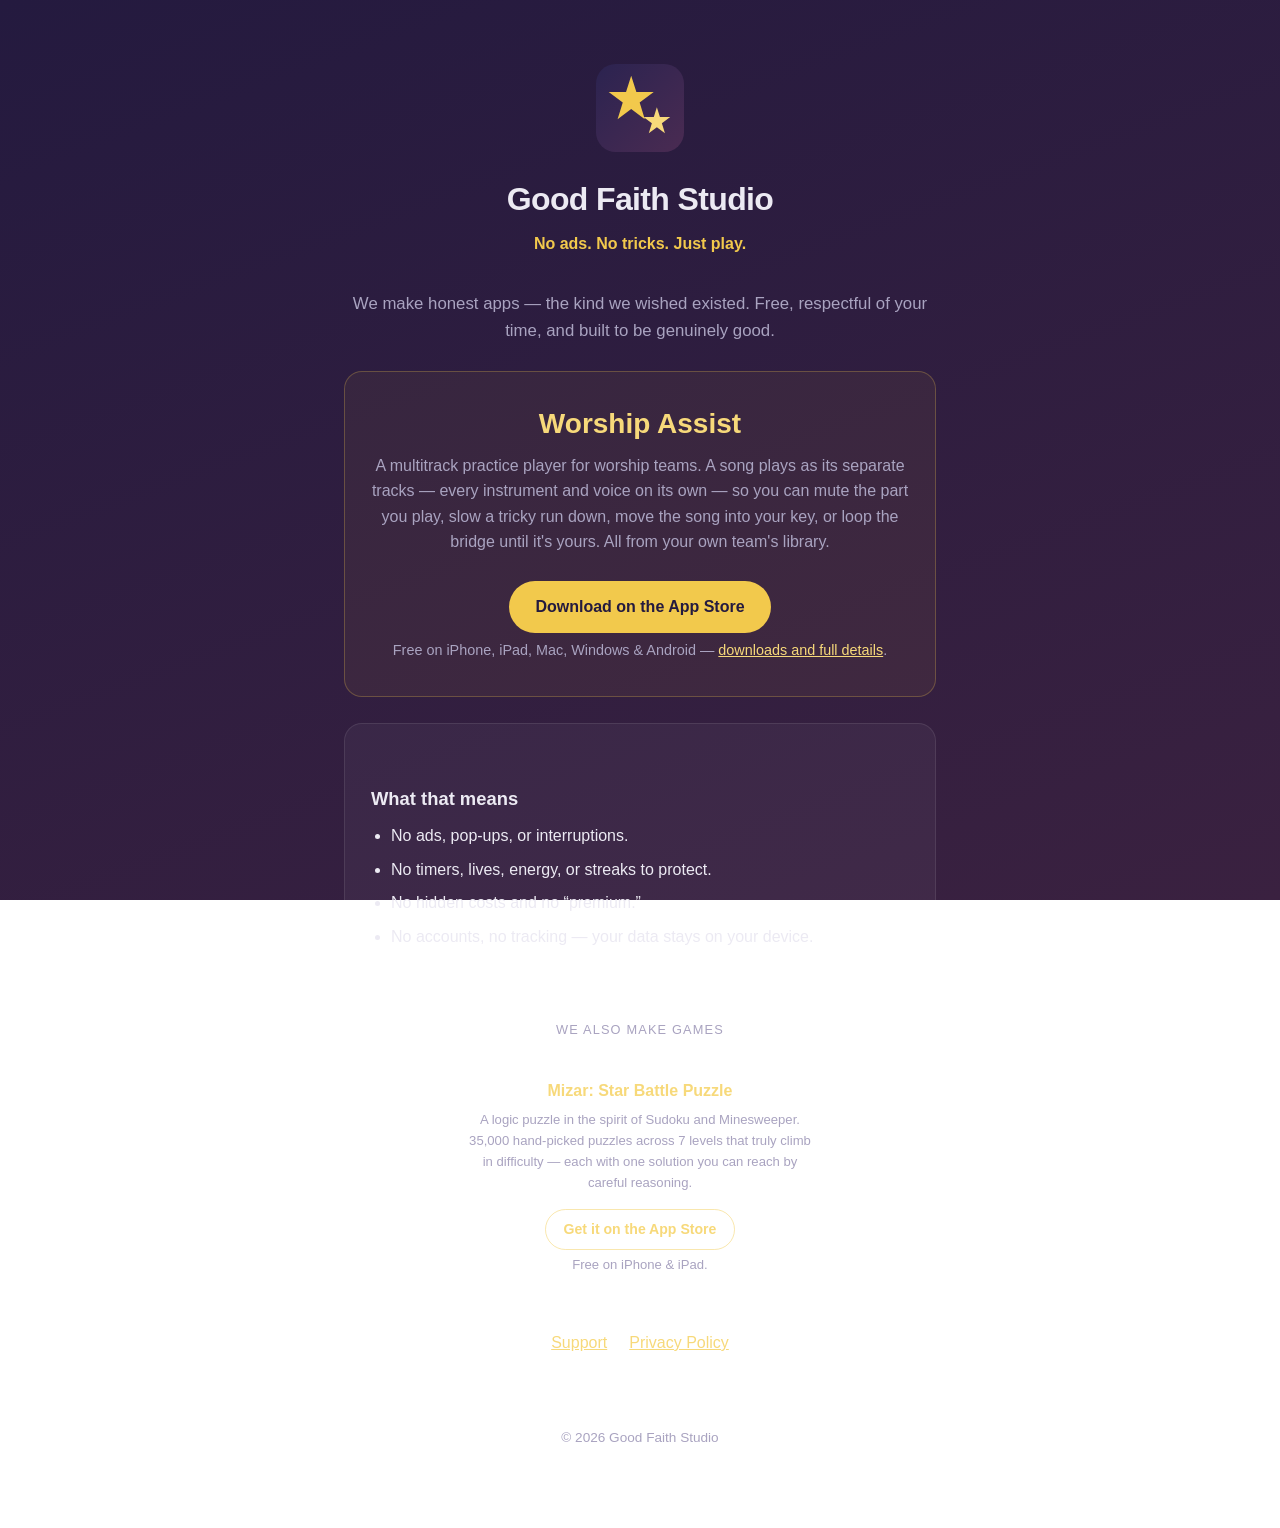
<file: index.html>
<!DOCTYPE html>
<html lang="en">
<head>
<meta charset="utf-8">
<meta name="viewport" content="width=device-width, initial-scale=1">
<title>Good Faith Studio</title>
<meta name="description" content="Good Faith Studio makes honest apps. No ads. No tricks. Just play.">
<link rel="stylesheet" href="style.css">
</head>
<body>
<main class="wrap">
  <svg class="mark" viewBox="0 0 120 120" role="img" aria-label="Good Faith Studio">
    <defs>
      <linearGradient id="g" x1="0" y1="0" x2="1" y2="1">
        <stop offset="0" stop-color="#2b2350"/>
        <stop offset="1" stop-color="#4a2b52"/>
      </linearGradient>
    </defs>
    <rect width="120" height="120" rx="27" fill="url(#g)"/>
    <path transform="translate(16,14) scale(0.64)" fill="#f2c94c"
          d="M50 3 L61 38 L98 38 L68 60 L79 96 L50 74 L21 96 L32 60 L2 38 L39 38 Z"/>
    <path transform="translate(64,58) scale(0.38)" fill="#f7d97a"
          d="M50 3 L61 38 L98 38 L68 60 L79 96 L50 74 L21 96 L32 60 L2 38 L39 38 Z"/>
  </svg>

  <h1>Good Faith Studio</h1>
  <p class="tagline">No ads. No tricks. Just play.</p>

  <p class="lead">We make honest apps &mdash; the kind we wished existed.
  Free, respectful of your time, and built to be genuinely good.</p>

  <div class="card featured center">
    <p class="app-name big">Worship Assist</p>
    <p class="muted">A multitrack practice player for worship teams. A song plays as its
    separate tracks &mdash; every instrument and voice on its own &mdash; so you can mute
    the part you play, slow a tricky run down, move the song into your key, or loop the
    bridge until it's yours. All from your own team's library.</p>
    <p style="margin: 26px 0 6px;">
      <a class="btn" href="https://apps.apple.com/us/app/worship-assist/id6801865819">Download on the App Store</a>
    </p>
    <p class="muted small">Free on iPhone, iPad, Mac, Windows &amp; Android &mdash;
    <a href="worship-assist/">downloads and full details</a>.</p>
  </div>

  <div class="card">
    <h2>What that means</h2>
    <ul>
      <li>No ads, pop-ups, or interruptions.</li>
      <li>No timers, lives, energy, or streaks to protect.</li>
      <li>No hidden costs and no &ldquo;premium.&rdquo;</li>
      <li>No accounts, no tracking &mdash; your data stays on your device.</li>
    </ul>
  </div>

  <p class="eyebrow">We also make games</p>

  <div class="card secondary center">
    <p class="app-name">Mizar: Star Battle Puzzle</p>
    <p class="muted small">A logic puzzle in the spirit of Sudoku and Minesweeper. 35,000
    hand-picked puzzles across 7 levels that truly climb in difficulty &mdash; each with
    one solution you can reach by careful reasoning.</p>
    <p style="margin: 14px 0 4px;">
      <a class="btn quiet" href="https://apps.apple.com/us/app/mizar-star-battle-puzzle/id6790427104">Get it on the App Store</a>
    </p>
    <p class="muted small">Free on iPhone &amp; iPad.</p>
  </div>

  <nav class="links">
    <a href="support/">Support</a>
    <a href="privacy/">Privacy Policy</a>
  </nav>

  <footer>&copy; 2026 Good Faith Studio</footer>
</main>
</body>
</html>
</file>
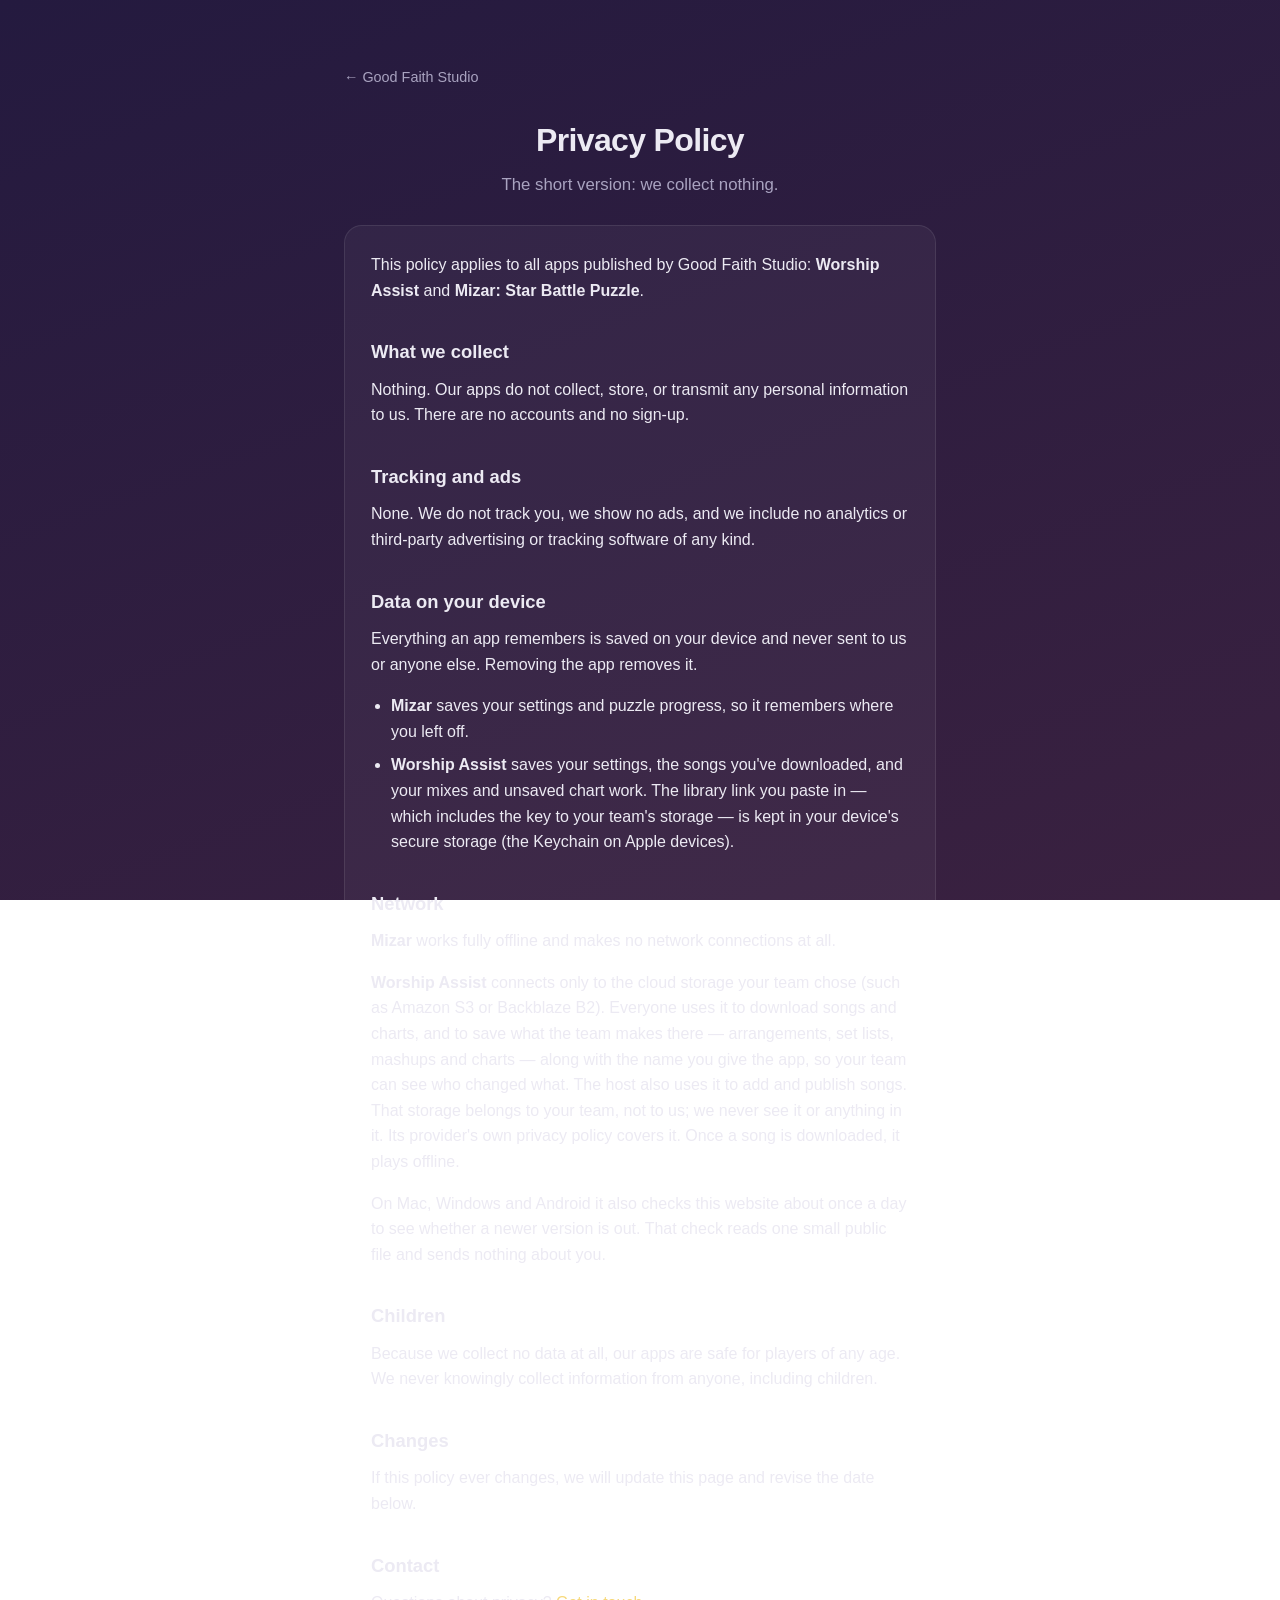
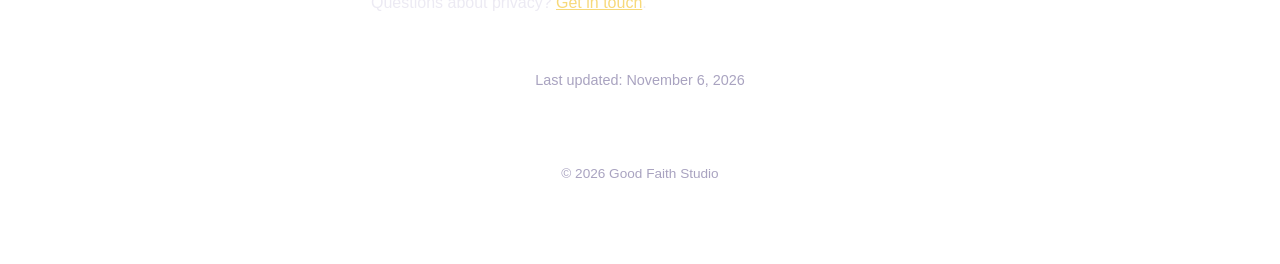
<file: privacy/index.html>
<!DOCTYPE html>
<html lang="en">
<head>
<meta charset="utf-8">
<meta name="viewport" content="width=device-width, initial-scale=1">
<title>Privacy Policy &middot; Good Faith Studio</title>
<meta name="description" content="Good Faith Studio apps collect no data. Here's our privacy policy.">
<link rel="stylesheet" href="../style.css">
</head>
<body>
<main class="wrap">
  <a class="back" href="../">&larr; Good Faith Studio</a>

  <h1>Privacy Policy</h1>
  <p class="lead">The short version: we collect nothing.</p>

  <div class="card">
    <p>This policy applies to all apps published by Good Faith Studio:
    <strong>Worship Assist</strong> and <strong>Mizar: Star Battle Puzzle</strong>.</p>

    <h2>What we collect</h2>
    <p>Nothing. Our apps do not collect, store, or transmit any personal
    information to us. There are no accounts and no sign-up.</p>

    <h2>Tracking and ads</h2>
    <p>None. We do not track you, we show no ads, and we include no analytics or
    third-party advertising or tracking software of any kind.</p>

    <h2>Data on your device</h2>
    <p>Everything an app remembers is saved on your device and never sent to us or
    anyone else. Removing the app removes it.</p>
    <ul>
      <li><strong>Mizar</strong> saves your settings and puzzle progress, so it remembers
      where you left off.</li>
      <li><strong>Worship Assist</strong> saves your settings, the songs you've downloaded,
      and your mixes and unsaved chart work. The library link you paste in &mdash; which
      includes the key to your team's storage &mdash; is kept in your device's secure
      storage (the Keychain on Apple devices).</li>
    </ul>

    <h2>Network</h2>
    <p><strong>Mizar</strong> works fully offline and makes no network connections at
    all.</p>
    <p><strong>Worship Assist</strong> connects only to the cloud storage your team
    chose (such as Amazon S3 or Backblaze B2). Everyone uses it to download songs and
    charts, and to save what the team makes there &mdash; arrangements, set lists, mashups
    and charts &mdash; along with the name you give the app, so your team can see who
    changed what. The host also uses it to add and publish songs. That storage belongs
    to your team, not to us; we
    never see it or anything in it. Its provider's own privacy policy covers it. Once a
    song is downloaded, it plays offline.</p>
    <p>On Mac, Windows and Android it also checks this website about once a day to
    see whether a newer version is out. That check reads one small public file and
    sends nothing about you.</p>

    <h2>Children</h2>
    <p>Because we collect no data at all, our apps are safe for players of any
    age. We never knowingly collect information from anyone, including children.</p>

    <h2>Changes</h2>
    <p>If this policy ever changes, we will update this page and revise the date
    below.</p>

    <h2>Contact</h2>
    <p>Questions about privacy? <a href="../support/">Get in touch</a>.</p>
  </div>

  <p class="muted small center">Last updated: November 6, 2026</p>

  <footer>&copy; 2026 Good Faith Studio</footer>
</main>
</body>
</html>
</file>
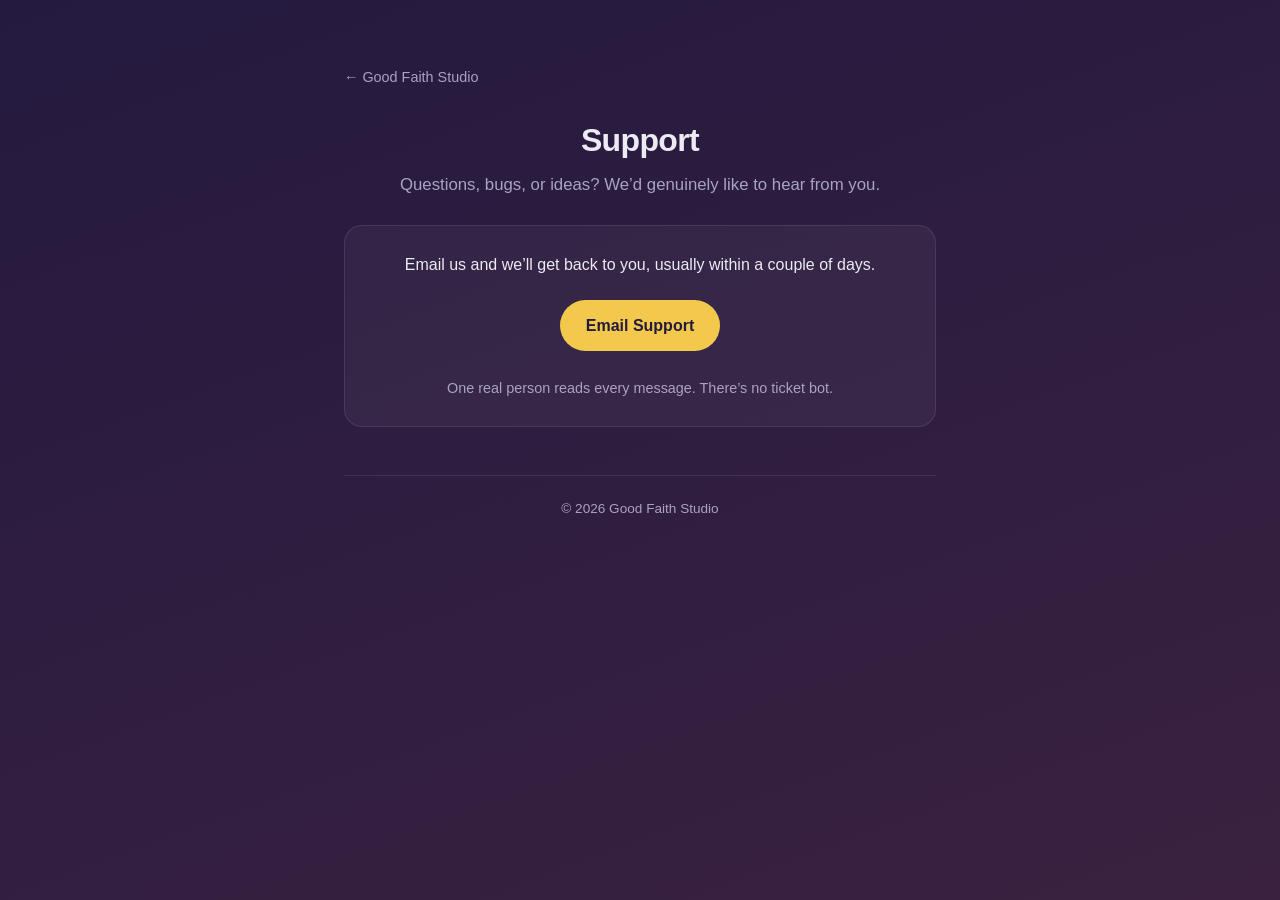
<file: support/index.html>
<!DOCTYPE html>
<html lang="en">
<head>
<meta charset="utf-8">
<meta name="viewport" content="width=device-width, initial-scale=1">
<title>Support &middot; Good Faith Studio</title>
<meta name="description" content="Get help with Good Faith Studio apps.">
<link rel="stylesheet" href="../style.css">
</head>
<body>
<main class="wrap">
  <a class="back" href="../">&larr; Good Faith Studio</a>

  <h1>Support</h1>
  <p class="lead">Questions, bugs, or ideas? We&rsquo;d genuinely like to hear from you.</p>

  <div class="card center">
    <p>Email us and we&rsquo;ll get back to you, usually within a couple of days.</p>
    <p style="margin: 22px 0 26px;">
      <a id="email-btn" class="btn" href="#">Email Support</a>
    </p>
    <p class="muted small">One real person reads every message. There&rsquo;s no ticket bot.</p>
    <noscript>
      <p class="muted small">Email us at <strong>goodfaithstudio777</strong> at <strong>gmail</strong> dot <strong>com</strong>.</p>
    </noscript>
  </div>

  <footer>&copy; 2026 Good Faith Studio</footer>
</main>

<script>
  // Assemble the address at runtime so it never appears as plain text in the
  // page source (light spam-scraper obfuscation).
  (function () {
    var user = "goodfaithstudio777";
    var domain = "gmail.com";
    var el = document.getElementById("email-btn");
    if (el) {
      el.href = "mailto:" + user + "@" + domain +
                "?subject=" + encodeURIComponent("Good Faith Studio support");
    }
  })();
</script>
</body>
</html>
</file>
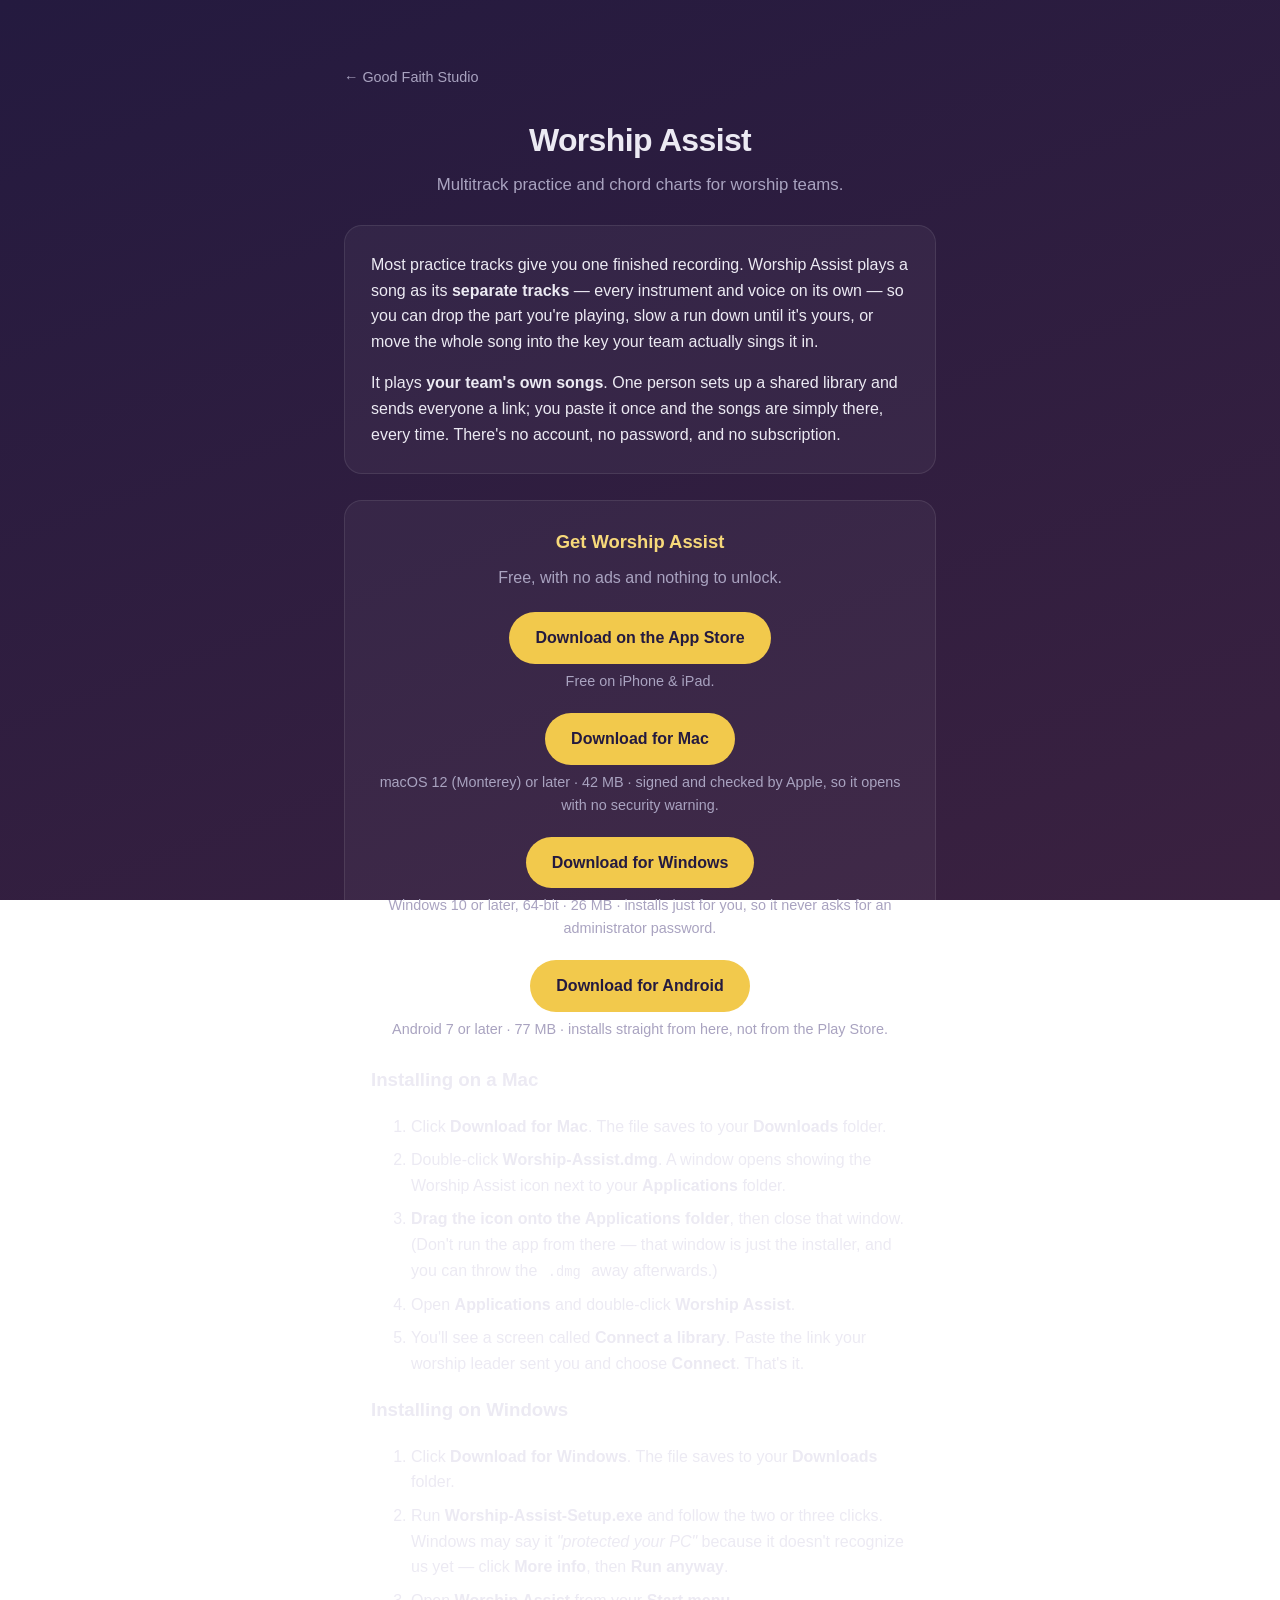
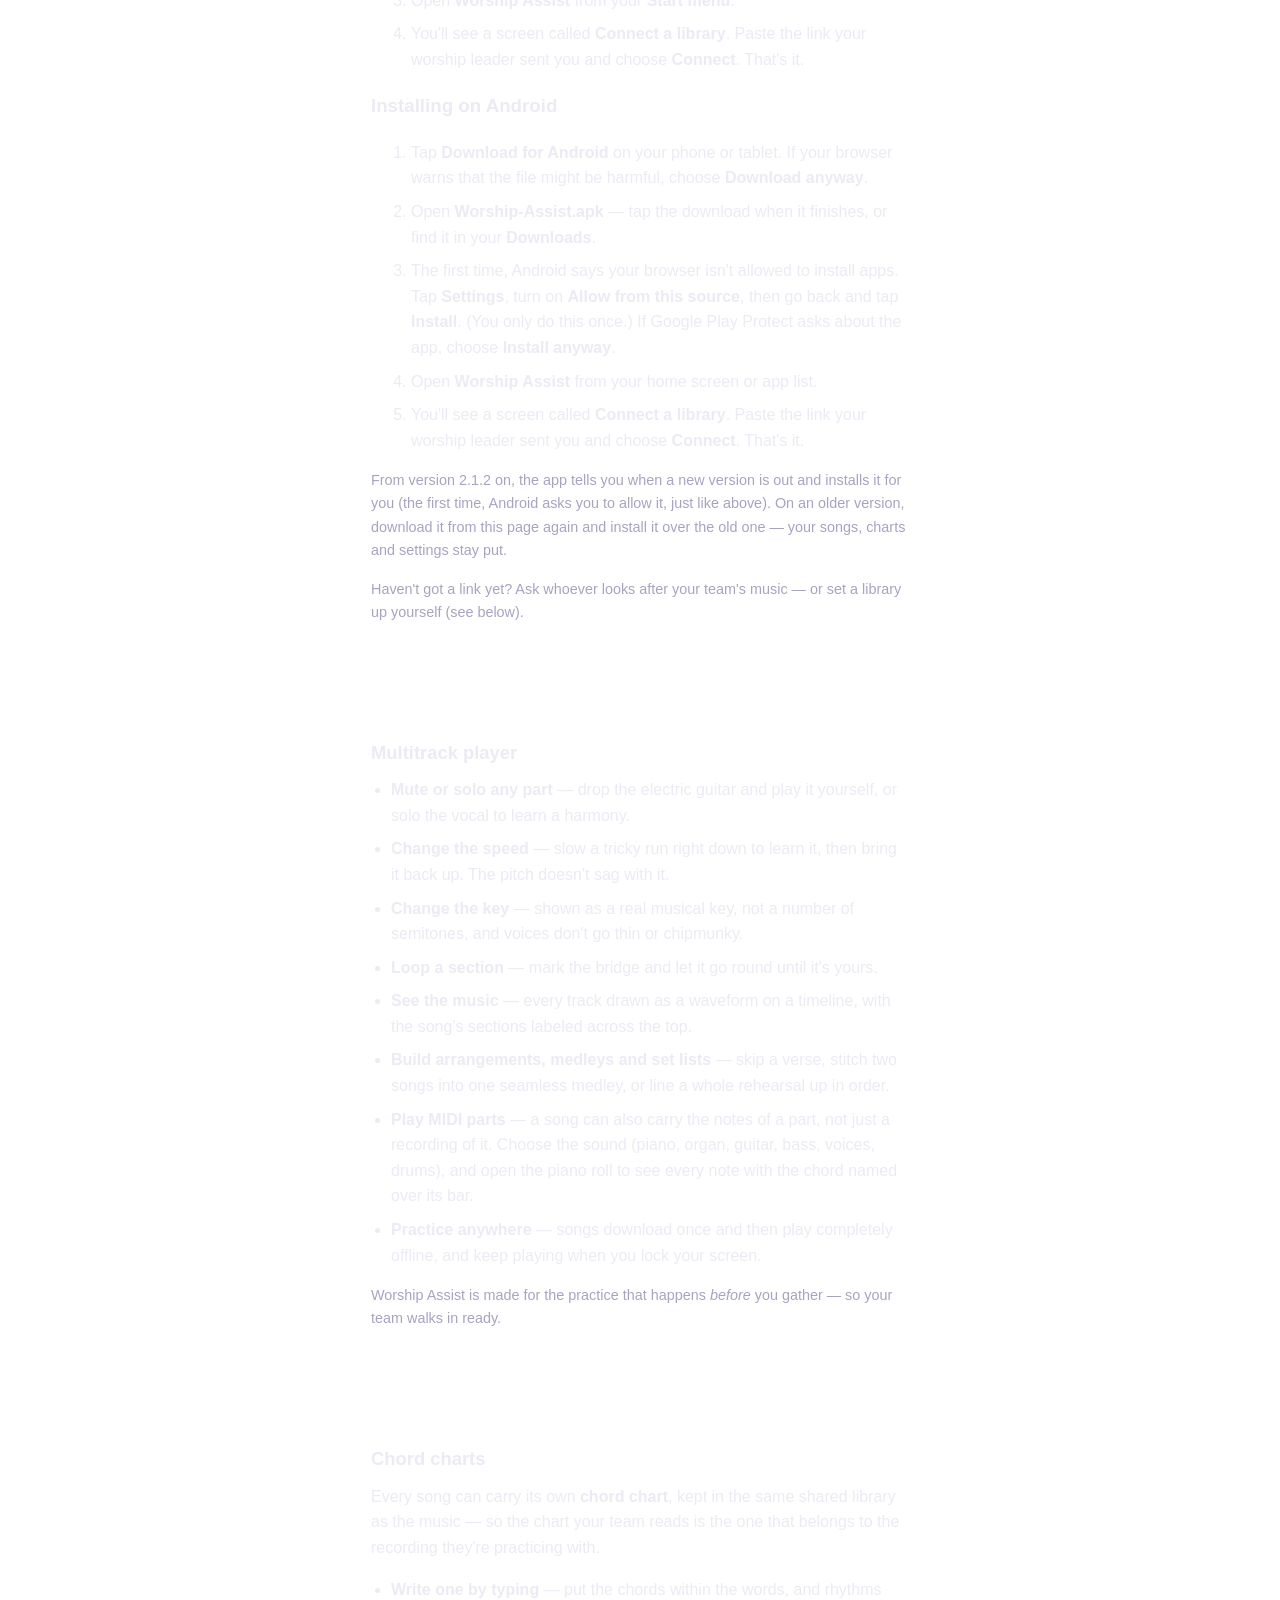
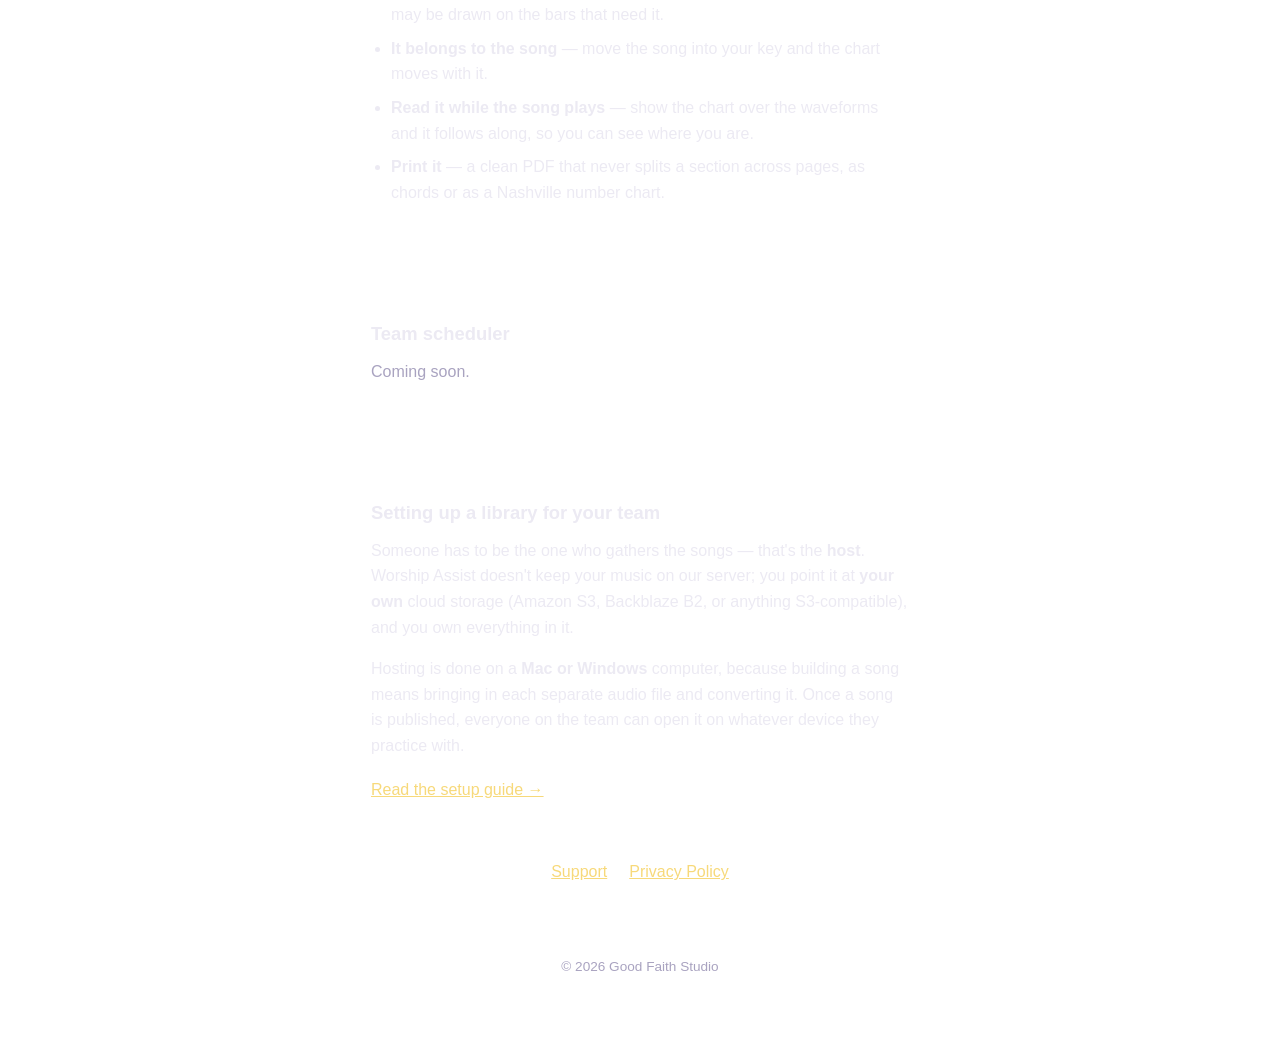
<file: worship-assist/index.html>
<!DOCTYPE html>
<html lang="en">
<head>
<meta charset="utf-8">
<meta name="viewport" content="width=device-width, initial-scale=1">
<title>Worship Assist &middot; Good Faith Studio</title>
<meta name="description" content="Multitrack practice and chord charts for worship teams. Mute any part, change the key or tempo, loop a tricky section, and read the chart as the song plays — on iPhone, iPad, Mac, Windows and Android.">
<link rel="stylesheet" href="../style.css">
</head>
<body>
<main class="wrap">
  <a class="back" href="../">&larr; Good Faith Studio</a>

  <h1>Worship Assist</h1>
  <p class="lead">Multitrack practice and chord charts for worship teams.</p>

  <div class="card">
    <p>Most practice tracks give you one finished recording. Worship Assist plays a song as
    its <strong>separate tracks</strong> &mdash; every instrument and voice on its own
    &mdash; so you can drop the part you're playing, slow a run down until it's yours, or
    move the whole song into the key your team actually sings it in.</p>

    <p>It plays <strong>your team's own songs</strong>. One person sets up a shared library
    and sends everyone a link; you paste it once and the songs are simply there, every
    time. There's no account, no password, and no subscription.</p>
  </div>

  <div class="card center">
    <p class="app-name">Get Worship Assist</p>
    <p class="muted">Free, with no ads and nothing to unlock.</p>
    <p style="margin: 22px 0 6px;">
      <a class="btn" href="https://apps.apple.com/us/app/worship-assist/id6801865819">Download on the App Store</a>
    </p>
    <p class="muted small">Free on iPhone &amp; iPad.</p>
    <p style="margin: 20px 0 6px;">
      <a class="btn" href="https://f005.backblazeb2.com/file/WorshipAssistDownload/Worship-Assist.dmg">Download for Mac</a>
    </p>
    <p class="muted small">macOS 12 (Monterey) or later &middot; 42&nbsp;MB &middot; signed and
    checked by Apple, so it opens with no security warning.</p>
    <p style="margin: 20px 0 6px;">
      <a class="btn" href="https://f005.backblazeb2.com/file/WorshipAssistDownload/Worship-Assist-Setup.exe">Download for Windows</a>
    </p>
    <p class="muted small">Windows 10 or later, 64-bit &middot; 26&nbsp;MB &middot; installs
    just for you, so it never asks for an administrator password.</p>
    <p style="margin: 20px 0 6px;">
      <a class="btn" href="https://f005.backblazeb2.com/file/WorshipAssistDownload/Worship-Assist.apk">Download for Android</a>
    </p>
    <p class="muted small">Android 7 or later &middot; 77&nbsp;MB &middot; installs straight
    from here, not from the Play Store.</p>

    <div style="text-align: left; margin-top: 24px;">
      <h3>Installing on a Mac</h3>
      <ol>
        <li>Click <strong>Download for Mac</strong>. The file saves to your
        <strong>Downloads</strong> folder.</li>
        <li>Double-click <strong>Worship-Assist.dmg</strong>. A window opens showing the
        Worship Assist icon next to your <strong>Applications</strong> folder.</li>
        <li><strong>Drag the icon onto the Applications folder</strong>, then close that
        window. (Don't run the app from there &mdash; that window is just the installer,
        and you can throw the <code>.dmg</code> away afterwards.)</li>
        <li>Open <strong>Applications</strong> and double-click <strong>Worship
        Assist</strong>.</li>
        <li>You'll see a screen called <strong>Connect a library</strong>. Paste the link
        your worship leader sent you and choose <strong>Connect</strong>. That's it.</li>
      </ol>
      <h3>Installing on Windows</h3>
      <ol>
        <li>Click <strong>Download for Windows</strong>. The file saves to your
        <strong>Downloads</strong> folder.</li>
        <li>Run <strong>Worship-Assist-Setup.exe</strong> and follow the two or three
        clicks. Windows may say it <em>"protected your PC"</em> because it doesn't
        recognize us yet &mdash; click <strong>More info</strong>, then
        <strong>Run anyway</strong>.</li>
        <li>Open <strong>Worship Assist</strong> from your <strong>Start menu</strong>.</li>
        <li>You'll see a screen called <strong>Connect a library</strong>. Paste the link
        your worship leader sent you and choose <strong>Connect</strong>. That's it.</li>
      </ol>

      <h3>Installing on Android</h3>
      <ol>
        <li>Tap <strong>Download for Android</strong> on your phone or tablet. If your
        browser warns that the file might be harmful, choose
        <strong>Download anyway</strong>.</li>
        <li>Open <strong>Worship-Assist.apk</strong> &mdash; tap the download when it
        finishes, or find it in your <strong>Downloads</strong>.</li>
        <li>The first time, Android says your browser isn't allowed to install apps. Tap
        <strong>Settings</strong>, turn on <strong>Allow from this source</strong>, then
        go back and tap <strong>Install</strong>. (You only do this once.) If Google Play
        Protect asks about the app, choose <strong>Install anyway</strong>.</li>
        <li>Open <strong>Worship Assist</strong> from your home screen or app list.</li>
        <li>You'll see a screen called <strong>Connect a library</strong>. Paste the link
        your worship leader sent you and choose <strong>Connect</strong>. That's it.</li>
      </ol>
      <p class="small muted">From version 2.1.2 on, the app tells you when a new version is
      out and installs it for you (the first time, Android asks you to allow it, just like
      above). On an older version, download it from this page again and install it over the
      old one &mdash; your songs, charts and settings stay put.</p>

      <p class="small muted">Haven't got a link yet? Ask whoever looks after your team's
      music &mdash; or set a library up yourself (see below).</p>
    </div>
  </div>

  <div class="card">
    <h2>Multitrack player</h2>
    <ul>
      <li><strong>Mute or solo any part</strong> &mdash; drop the electric guitar and play
      it yourself, or solo the vocal to learn a harmony.</li>
      <li><strong>Change the speed</strong> &mdash; slow a tricky run right down to learn
      it, then bring it back up. The pitch doesn't sag with it.</li>
      <li><strong>Change the key</strong> &mdash; shown as a real musical key, not a number
      of semitones, and voices don't go thin or chipmunky.</li>
      <li><strong>Loop a section</strong> &mdash; mark the bridge and let it go round until
      it's yours.</li>
      <li><strong>See the music</strong> &mdash; every track drawn as a waveform on a
      timeline, with the song's sections labeled across the top.</li>
      <li><strong>Build arrangements, medleys and set lists</strong> &mdash; skip a verse,
      stitch two songs into one seamless medley, or line a whole rehearsal up in order.</li>
      <li><strong>Play MIDI parts</strong> &mdash; a song can also carry the notes of a part,
      not just a recording of it. Choose the sound (piano, organ, guitar, bass, voices, drums),
      and open the piano roll to see every note with the chord named over its bar.</li>
      <li><strong>Practice anywhere</strong> &mdash; songs download once and then play
      completely offline, and keep playing when you lock your screen.</li>
    </ul>
    <p class="small muted">Worship Assist is made for the practice that happens
    <em>before</em> you gather &mdash; so your team walks in ready.</p>
  </div>

  <div class="card">
    <h2>Chord charts</h2>
    <p>Every song can carry its own <strong>chord chart</strong>, kept in the same shared
    library as the music &mdash; so the chart your team reads is the one that belongs to the
    recording they're practicing with.</p>
    <ul>
      <li><strong>Write one by typing</strong> &mdash; put the chords within the words, and
      rhythms may be drawn on the bars that need it.</li>
      <li><strong>It belongs to the song</strong> &mdash; move the song into your key and the
      chart moves with it.</li>
      <li><strong>Read it while the song plays</strong> &mdash; show the chart over the
      waveforms and it follows along, so you can see where you are.</li>
      <li><strong>Print it</strong> &mdash; a clean PDF that never splits a section across pages, as chords or as a Nashville
      number chart.</li>
    </ul>
  </div>

  <div class="card">
    <h2>Team scheduler</h2>
    <p class="muted">Coming soon.</p>
  </div>

  <div class="card">
    <h2>Setting up a library for your team</h2>
    <p>Someone has to be the one who gathers the songs &mdash; that's the
    <strong>host</strong>. Worship Assist doesn't keep your music on our server; you point
    it at <strong>your own</strong> cloud storage (Amazon S3, Backblaze B2, or anything
    S3-compatible), and you own everything in it.</p>
    <p>Hosting is done on a <strong>Mac or Windows</strong> computer, because building a song means bringing in
    each separate audio file and converting it. Once a song is published, everyone on the
    team can open it on whatever device they practice with.</p>
    <p style="margin-top: 18px;"><a href="host/">Read the setup guide &rarr;</a></p>
  </div>

  <nav class="links">
    <a href="../support/">Support</a>
    <a href="../privacy/">Privacy Policy</a>
  </nav>

  <footer>&copy; 2026 Good Faith Studio</footer>
</main>
</body>
</html>
</file>
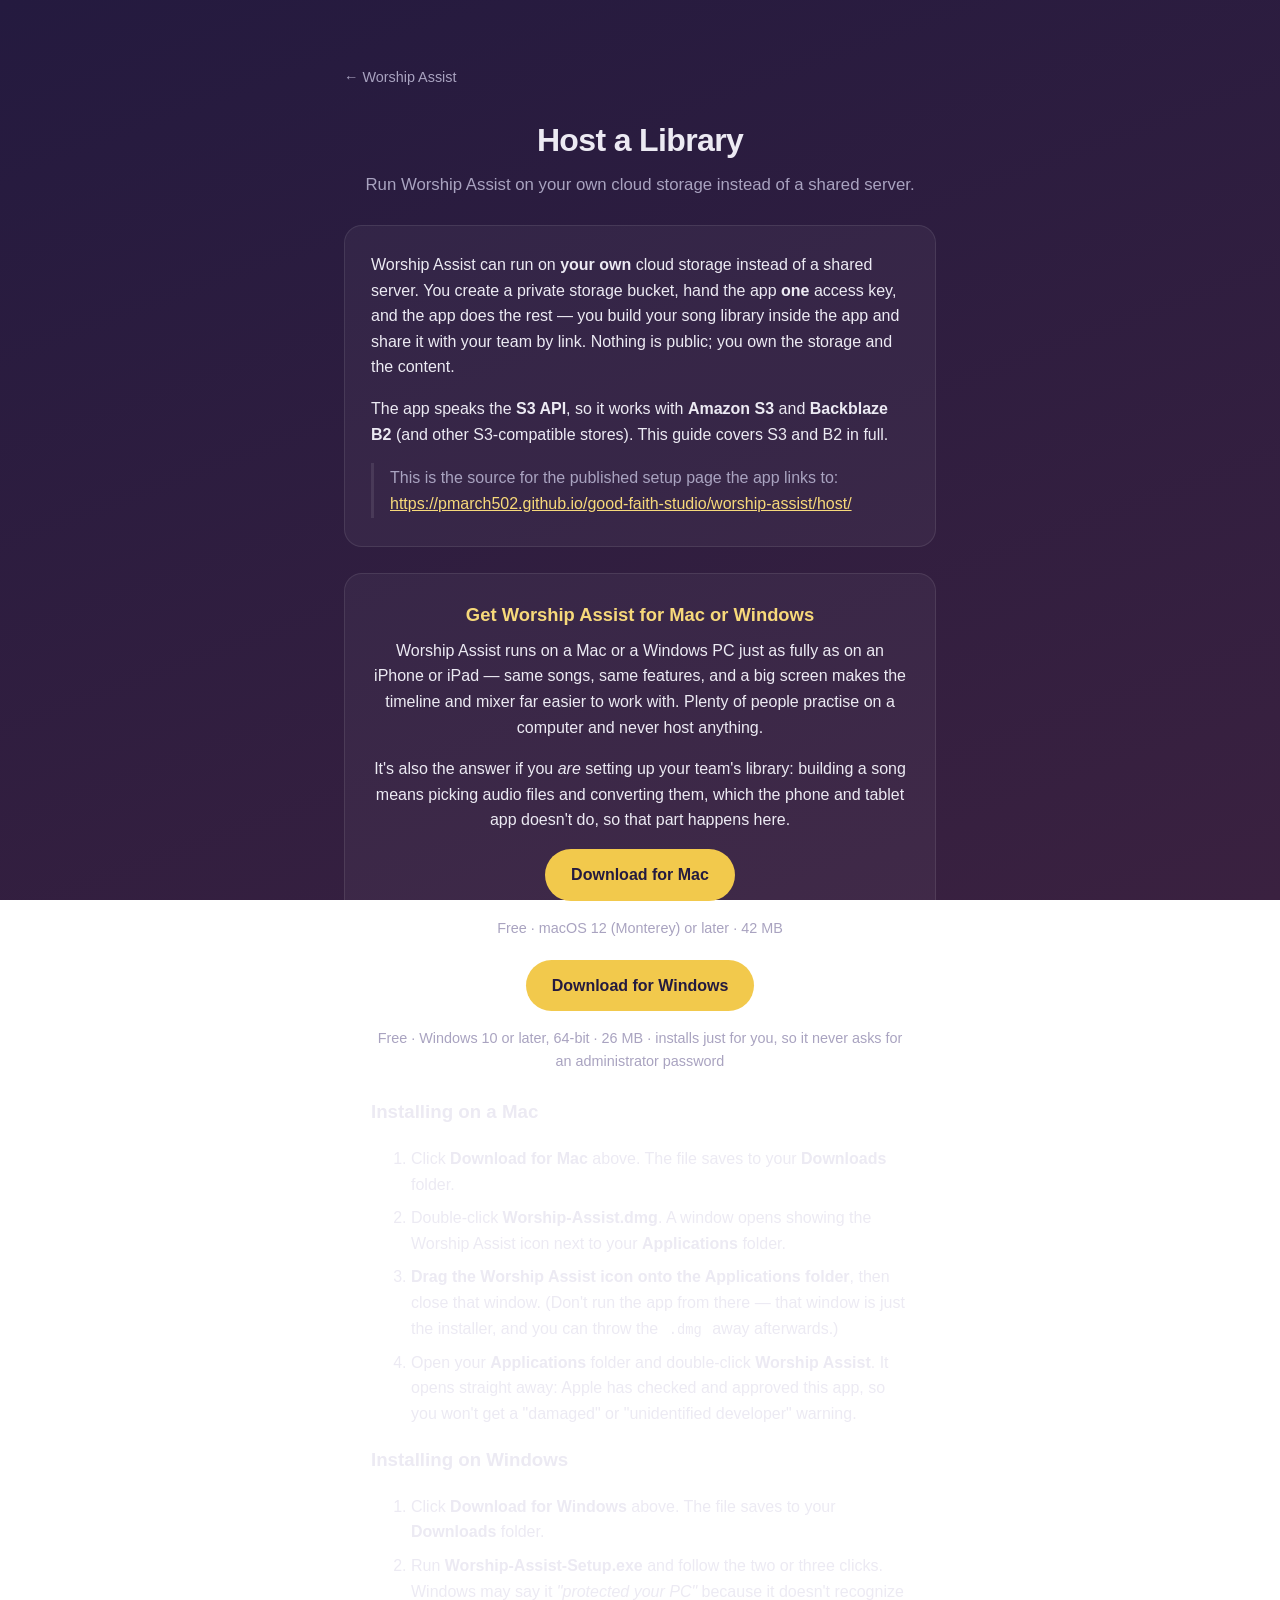
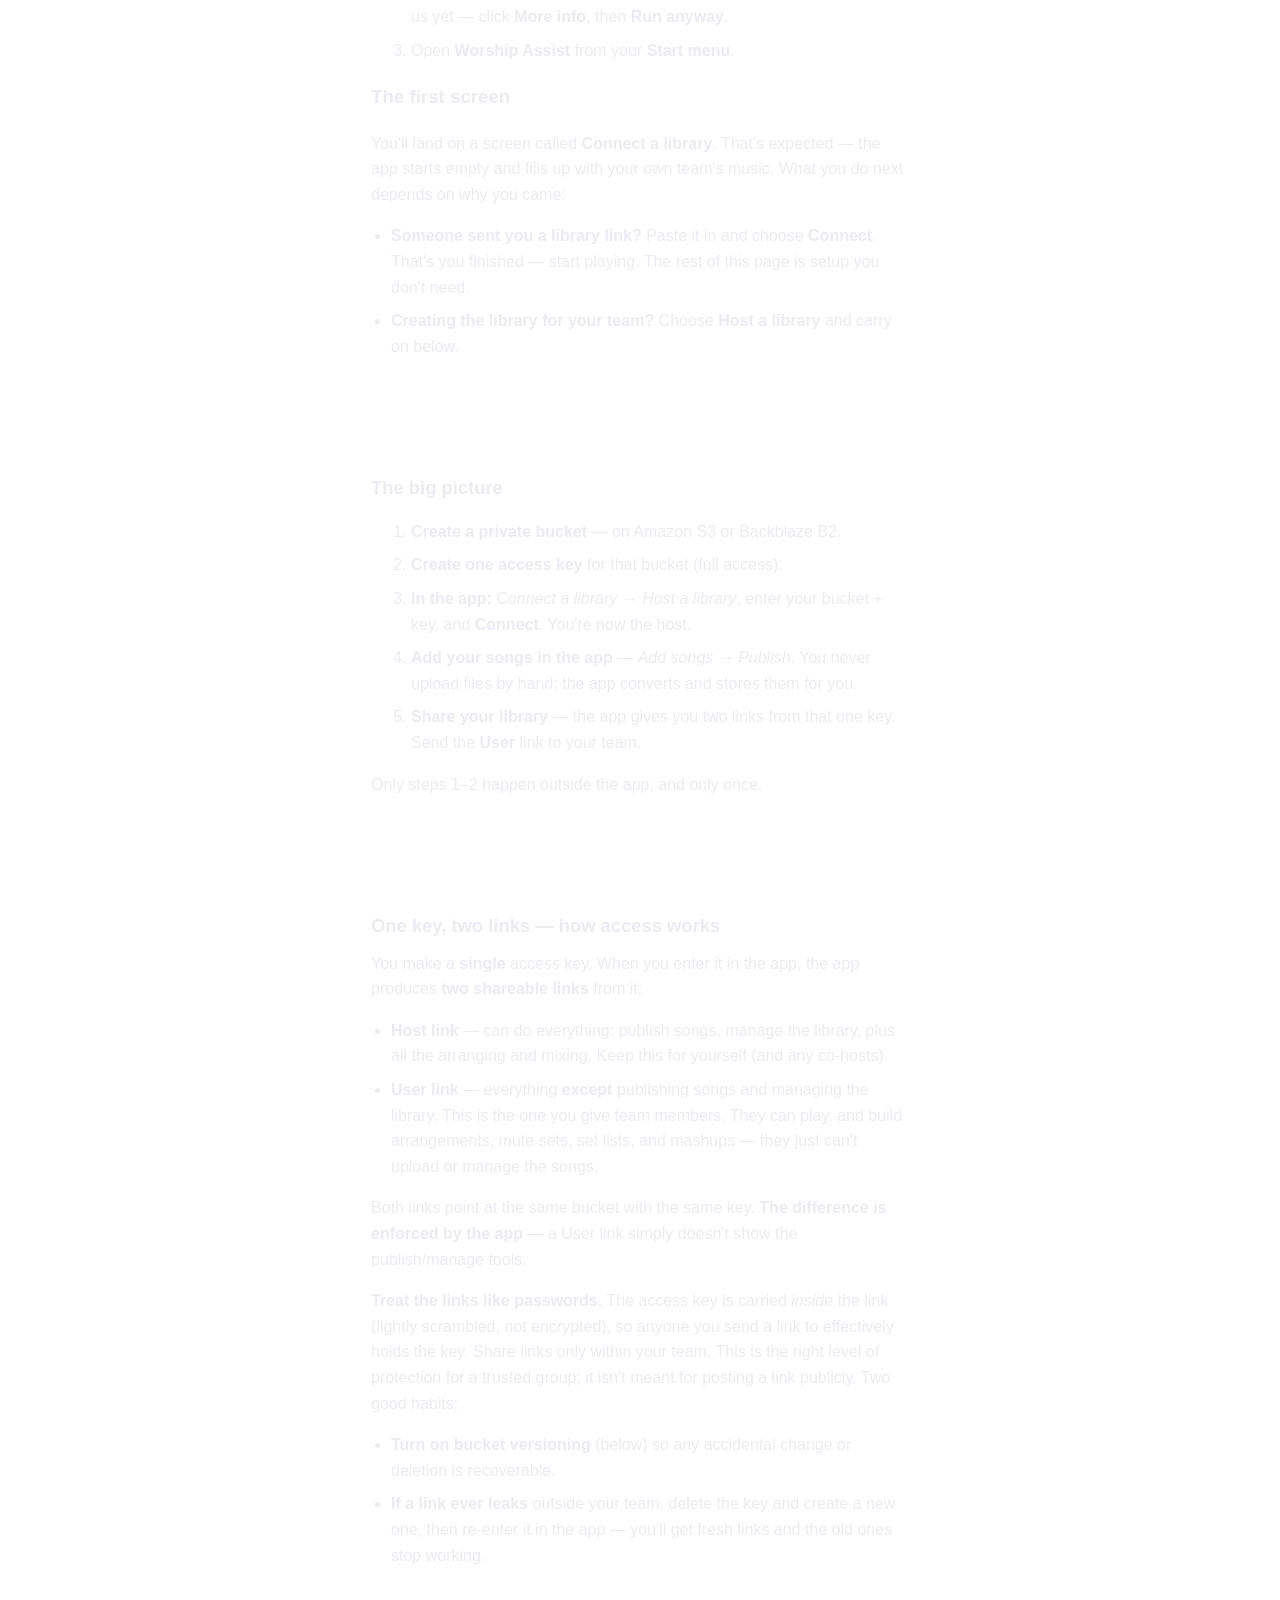
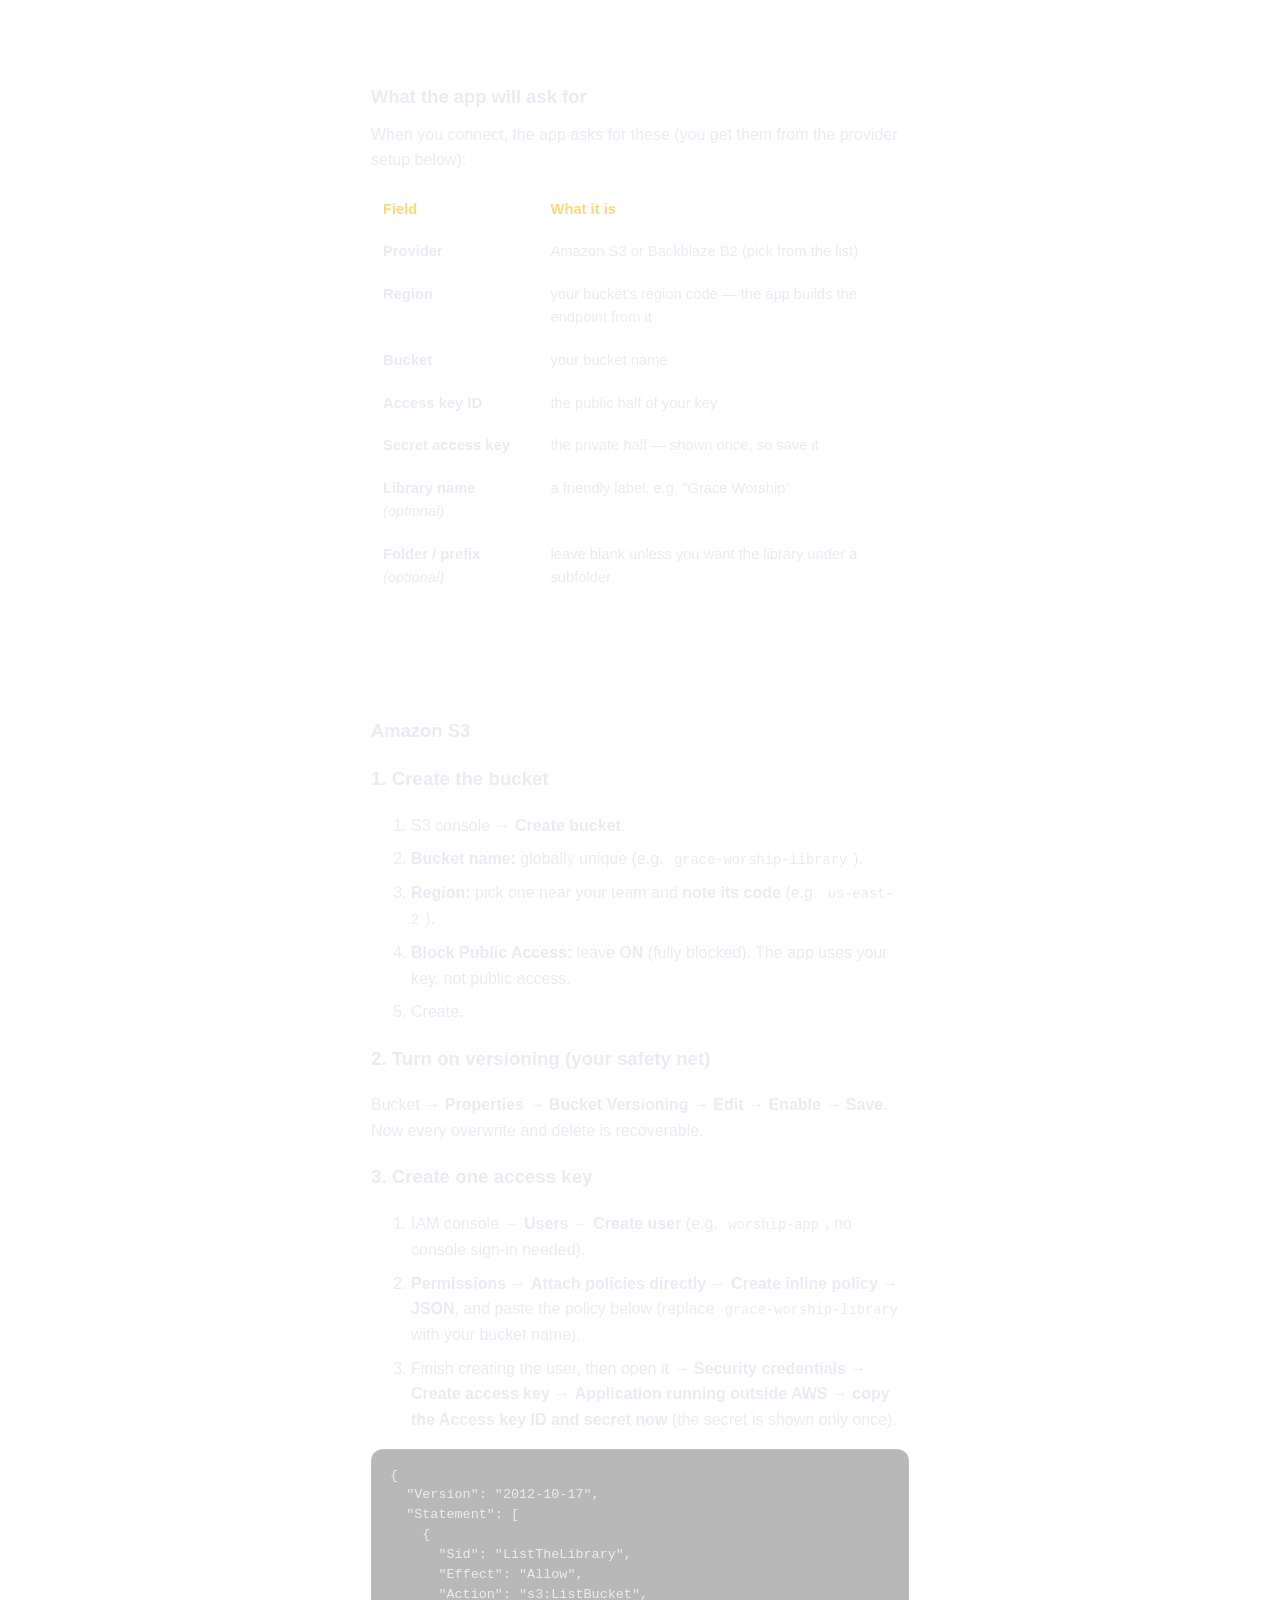
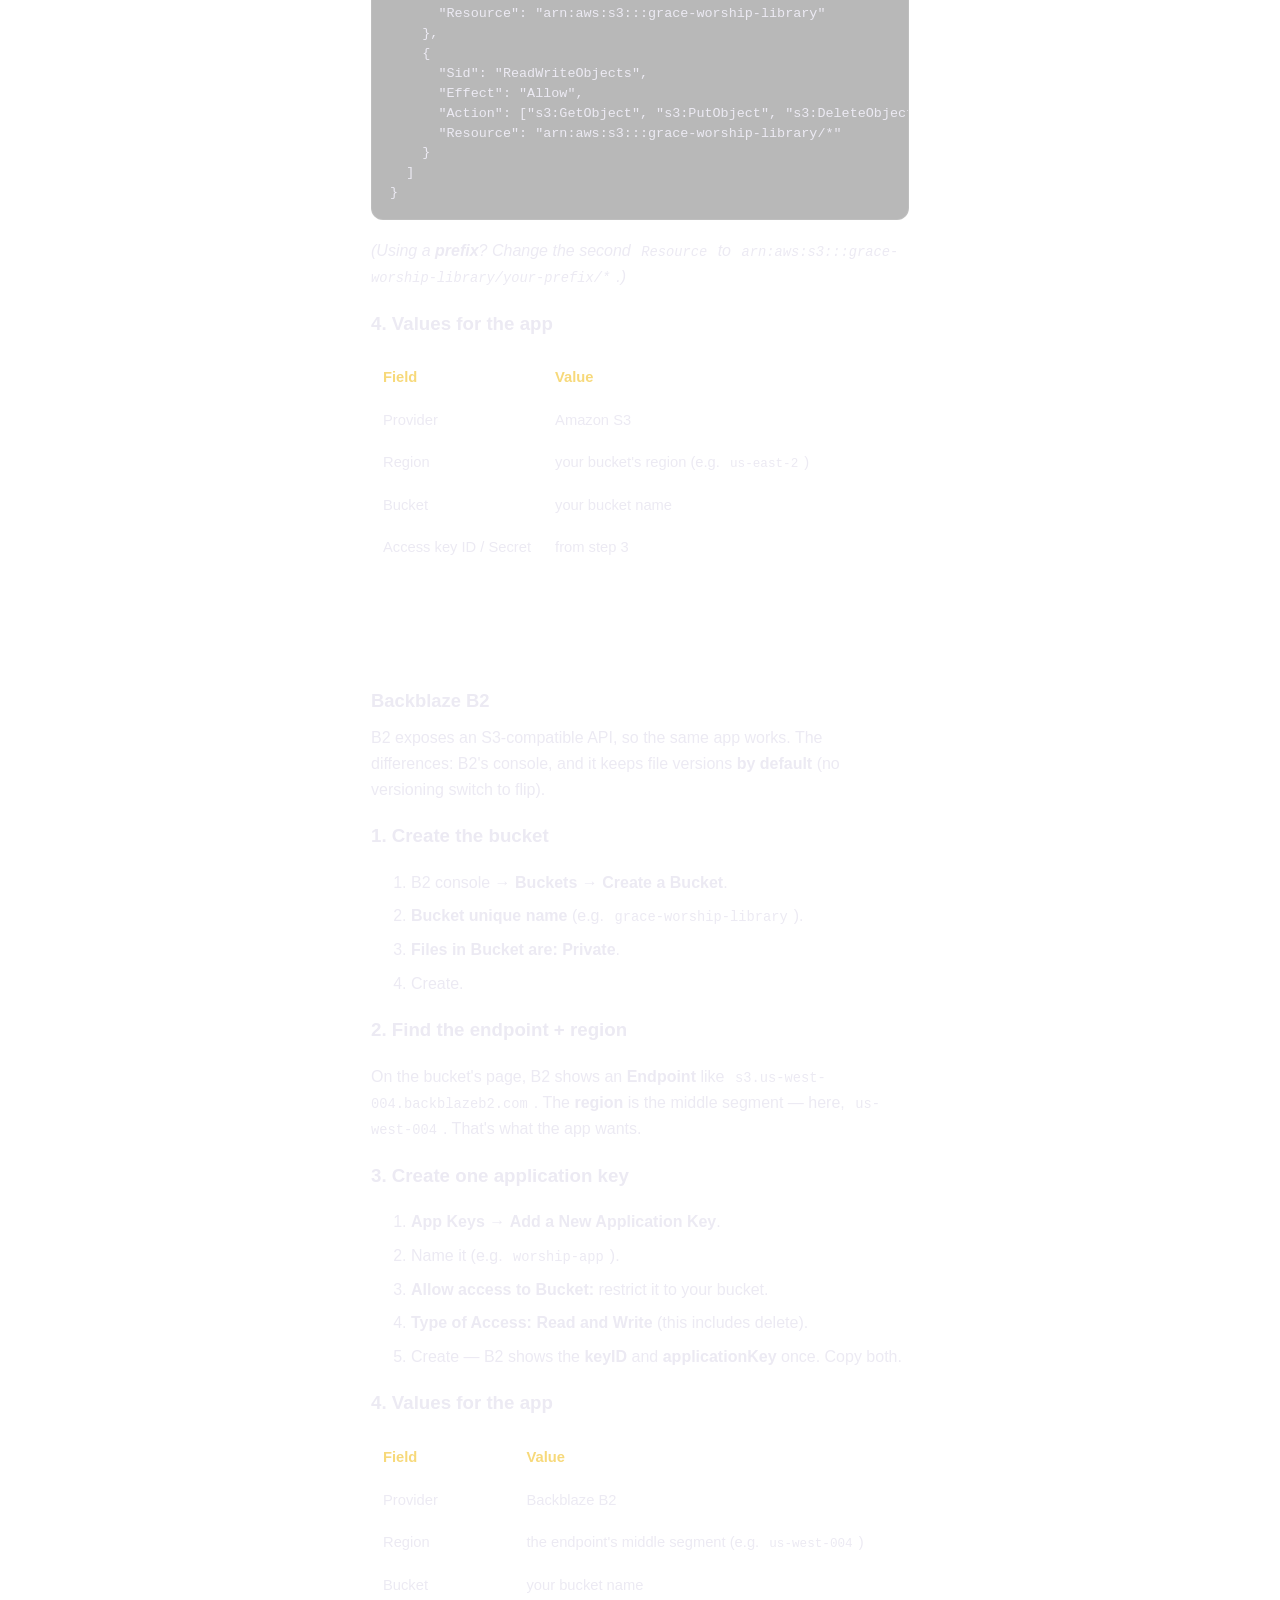
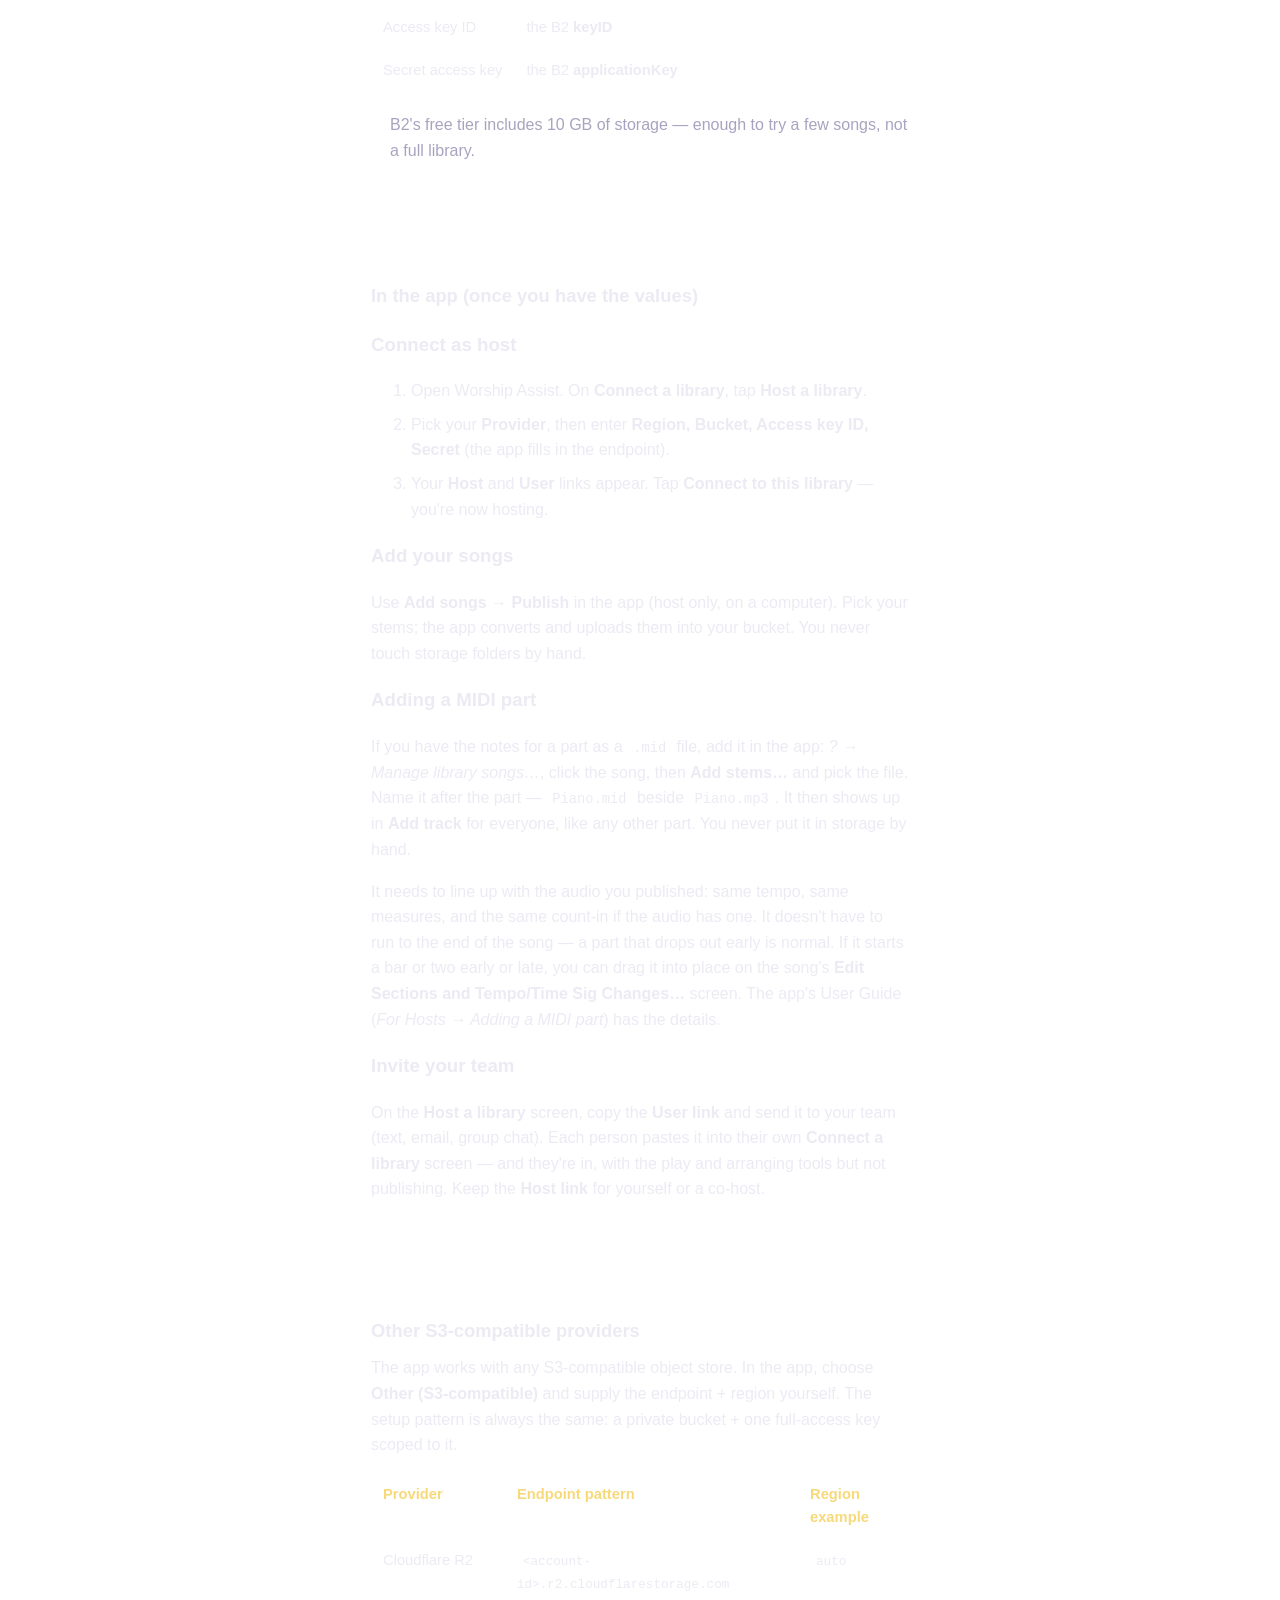
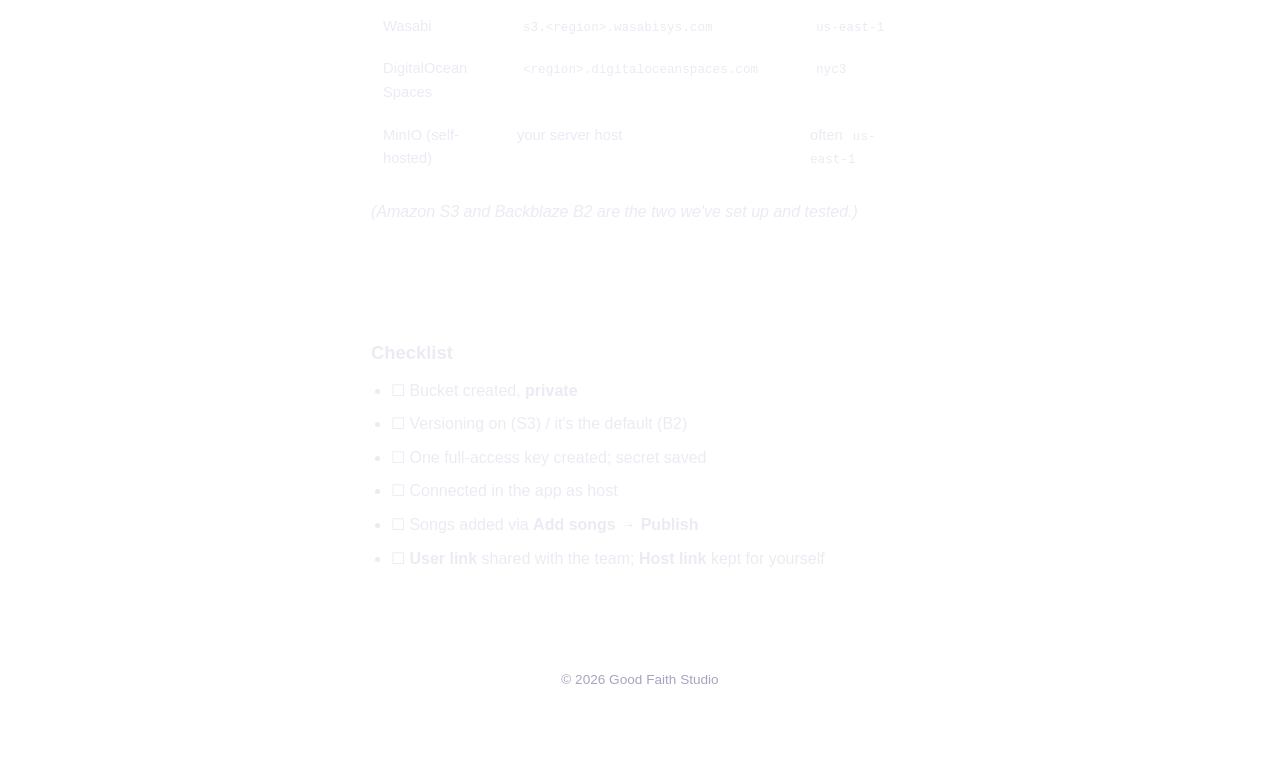
<file: worship-assist/host/index.html>
<!DOCTYPE html>
<html lang="en">
<head>
<meta charset="utf-8">
<meta name="viewport" content="width=device-width, initial-scale=1">
<title>Worship Assist &mdash; Host a Library &middot; Good Faith Studio</title>
<meta name="description" content="Setup guide for running Worship Assist on your own cloud storage (Amazon S3 or Backblaze B2): create a private bucket, one access key, and share your library by link.">
<link rel="stylesheet" href="../../style.css">
</head>
<body>
<main class="wrap">
  <a class="back" href="../">&larr; Worship Assist</a>

  <h1>Host a Library</h1>
  <p class="lead">Run Worship Assist on your own cloud storage instead of a shared server.</p>

  <div class="card">
    <p>Worship Assist can run on <strong>your own</strong> cloud storage instead of a
    shared server. You create a private storage bucket, hand the app <strong>one</strong>
    access key, and the app does the rest &mdash; you build your song library inside the
    app and share it with your team by link. Nothing is public; you own the storage and
    the content.</p>

    <p>The app speaks the <strong>S3 API</strong>, so it works with <strong>Amazon
    S3</strong> and <strong>Backblaze B2</strong> (and other S3-compatible stores). This
    guide covers S3 and B2 in full.</p>

    <blockquote>This is the source for the published setup page the app links to:
    <a href="https://pmarch502.github.io/good-faith-studio/worship-assist/host/">https://pmarch502.github.io/good-faith-studio/worship-assist/host/</a></blockquote>
  </div>

  <div class="card center">
    <p class="app-name">Get Worship Assist for Mac or Windows</p>
    <p>Worship Assist runs on a Mac or a Windows PC just as fully as on an iPhone or iPad
    &mdash; same songs, same features, and a big screen makes the timeline and mixer far
    easier to work with. Plenty of people practise on a computer and never host
    anything.</p>
    <p>It's also the answer if you <em>are</em> setting up your team's library: building a
    song means picking audio files and converting them, which the phone and tablet app
    doesn't do, so that part happens here.</p>
    <p><a class="btn" href="https://f005.backblazeb2.com/file/WorshipAssistDownload/Worship-Assist.dmg">Download for Mac</a></p>
    <p class="small muted">Free &middot; macOS 12 (Monterey) or later &middot; 42&nbsp;MB</p>
    <p style="margin-top: 20px;"><a class="btn" href="https://f005.backblazeb2.com/file/WorshipAssistDownload/Worship-Assist-Setup.exe">Download for Windows</a></p>
    <p class="small muted">Free &middot; Windows 10 or later, 64-bit &middot; 26&nbsp;MB &middot;
    installs just for you, so it never asks for an administrator password</p>

    <div style="text-align: left; margin-top: 24px;">
      <h3>Installing on a Mac</h3>
      <ol>
        <li>Click <strong>Download for Mac</strong> above. The file saves to your
        <strong>Downloads</strong> folder.</li>
        <li>Double-click <strong>Worship-Assist.dmg</strong>. A window opens showing the
        Worship Assist icon next to your <strong>Applications</strong> folder.</li>
        <li><strong>Drag the Worship Assist icon onto the Applications folder</strong>, then
        close that window. (Don't run the app from there &mdash; that window is just the
        installer, and you can throw the <code>.dmg</code> away afterwards.)</li>
        <li>Open your <strong>Applications</strong> folder and double-click
        <strong>Worship Assist</strong>. It opens straight away: Apple has checked and
        approved this app, so you won't get a "damaged" or "unidentified developer"
        warning.</li>
      </ol>

      <h3>Installing on Windows</h3>
      <ol>
        <li>Click <strong>Download for Windows</strong> above. The file saves to your
        <strong>Downloads</strong> folder.</li>
        <li>Run <strong>Worship-Assist-Setup.exe</strong> and follow the two or three
        clicks. Windows may say it <em>"protected your PC"</em> because it doesn't
        recognize us yet &mdash; click <strong>More info</strong>, then
        <strong>Run anyway</strong>.</li>
        <li>Open <strong>Worship Assist</strong> from your <strong>Start menu</strong>.</li>
      </ol>

      <h3>The first screen</h3>
      <p>You'll land on a screen called <strong>Connect a library</strong>. That's
      expected &mdash; the app starts empty and fills up with your own team's music. What
      you do next depends on why you came:</p>
      <ul>
        <li><strong>Someone sent you a library link?</strong> Paste it in and choose
        <strong>Connect</strong>. That's you finished &mdash; start playing. The rest of
        this page is setup you don't need.</li>
        <li><strong>Creating the library for your team?</strong> Choose <strong>Host a
        library</strong> and carry on below.</li>
      </ul>
    </div>
  </div>

  <div class="card">
    <h2>The big picture</h2>
    <ol>
      <li><strong>Create a private bucket</strong> &mdash; on Amazon S3 or Backblaze B2.</li>
      <li><strong>Create one access key</strong> for that bucket (full access).</li>
      <li><strong>In the app:</strong> <em>Connect a library &rarr; Host a library</em>,
      enter your bucket + key, and <strong>Connect</strong>. You're now the host.</li>
      <li><strong>Add your songs in the app</strong> &mdash; <em>Add songs &rarr;
      Publish</em>. You never upload files by hand; the app converts and stores them for
      you.</li>
      <li><strong>Share your library</strong> &mdash; the app gives you two links from
      that one key. Send the <strong>User</strong> link to your team.</li>
    </ol>
    <p>Only steps 1&ndash;2 happen outside the app, and only once.</p>
  </div>

  <div class="card">
    <h2>One key, two links &mdash; how access works</h2>
    <p>You make a <strong>single</strong> access key. When you enter it in the app, the
    app produces <strong>two shareable links</strong> from it:</p>
    <ul>
      <li><strong>Host link</strong> &mdash; can do everything: publish songs, manage the
      library, plus all the arranging and mixing. Keep this for yourself (and any
      co-hosts).</li>
      <li><strong>User link</strong> &mdash; everything <strong>except</strong> publishing
      songs and managing the library. This is the one you give team members. They can
      play, and build arrangements, mute sets, set lists, and mashups &mdash; they just
      can't upload or manage the songs.</li>
    </ul>
    <p>Both links point at the same bucket with the same key. <strong>The difference is
    enforced by the app</strong> &mdash; a User link simply doesn't show the publish/manage
    tools.</p>
    <p><strong>Treat the links like passwords.</strong> The access key is carried
    <em>inside</em> the link (lightly scrambled, not encrypted), so anyone you send a link
    to effectively holds the key. Share links only within your team. This is the right
    level of protection for a trusted group; it isn't meant for posting a link publicly.
    Two good habits:</p>
    <ul>
      <li><strong>Turn on bucket versioning</strong> (below) so any accidental change or
      deletion is recoverable.</li>
      <li><strong>If a link ever leaks</strong> outside your team, delete the key and
      create a new one, then re-enter it in the app &mdash; you'll get fresh links and the
      old ones stop working.</li>
    </ul>
  </div>

  <div class="card">
    <h2>What the app will ask for</h2>
    <p>When you connect, the app asks for these (you get them from the provider setup
    below):</p>
    <table>
      <thead>
        <tr><th>Field</th><th>What it is</th></tr>
      </thead>
      <tbody>
        <tr><td><strong>Provider</strong></td><td>Amazon S3 or Backblaze B2 (pick from the list)</td></tr>
        <tr><td><strong>Region</strong></td><td>your bucket's region code &mdash; the app builds the endpoint from it</td></tr>
        <tr><td><strong>Bucket</strong></td><td>your bucket name</td></tr>
        <tr><td><strong>Access key ID</strong></td><td>the public half of your key</td></tr>
        <tr><td><strong>Secret access key</strong></td><td>the private half &mdash; shown once, so save it</td></tr>
        <tr><td><strong>Library name</strong> <em>(optional)</em></td><td>a friendly label, e.g. "Grace Worship"</td></tr>
        <tr><td><strong>Folder / prefix</strong> <em>(optional)</em></td><td>leave blank unless you want the library under a subfolder</td></tr>
      </tbody>
    </table>
  </div>

  <div class="card">
    <h2>Amazon S3</h2>

    <h3>1. Create the bucket</h3>
    <ol>
      <li>S3 console &rarr; <strong>Create bucket</strong>.</li>
      <li><strong>Bucket name:</strong> globally unique (e.g. <code>grace-worship-library</code>).</li>
      <li><strong>Region:</strong> pick one near your team and <strong>note its code</strong> (e.g. <code>us-east-2</code>).</li>
      <li><strong>Block Public Access:</strong> leave <strong>ON</strong> (fully blocked). The app uses your key, not public access.</li>
      <li>Create.</li>
    </ol>

    <h3>2. Turn on versioning (your safety net)</h3>
    <p>Bucket &rarr; <strong>Properties</strong> &rarr; <strong>Bucket Versioning</strong>
    &rarr; <strong>Edit</strong> &rarr; <strong>Enable</strong> &rarr; <strong>Save</strong>.
    Now every overwrite and delete is recoverable.</p>

    <h3>3. Create one access key</h3>
    <ol>
      <li>IAM console &rarr; <strong>Users</strong> &rarr; <strong>Create user</strong> (e.g. <code>worship-app</code>, no console sign-in needed).</li>
      <li><strong>Permissions</strong> &rarr; <strong>Attach policies directly</strong> &rarr; <strong>Create inline policy</strong> &rarr; <strong>JSON</strong>, and paste the policy below (replace <code>grace-worship-library</code> with your bucket name).</li>
      <li>Finish creating the user, then open it &rarr; <strong>Security credentials</strong> &rarr; <strong>Create access key</strong> &rarr; <strong>Application running outside AWS</strong> &rarr; <strong>copy the Access key ID and secret now</strong> (the secret is shown only once).</li>
    </ol>

    <pre><code>{
  "Version": "2012-10-17",
  "Statement": [
    {
      "Sid": "ListTheLibrary",
      "Effect": "Allow",
      "Action": "s3:ListBucket",
      "Resource": "arn:aws:s3:::grace-worship-library"
    },
    {
      "Sid": "ReadWriteObjects",
      "Effect": "Allow",
      "Action": ["s3:GetObject", "s3:PutObject", "s3:DeleteObject"],
      "Resource": "arn:aws:s3:::grace-worship-library/*"
    }
  ]
}</code></pre>

    <p><em>(Using a <strong>prefix</strong>? Change the second <code>Resource</code> to
    <code>arn:aws:s3:::grace-worship-library/your-prefix/*</code>.)</em></p>

    <h3>4. Values for the app</h3>
    <table>
      <thead>
        <tr><th>Field</th><th>Value</th></tr>
      </thead>
      <tbody>
        <tr><td>Provider</td><td>Amazon S3</td></tr>
        <tr><td>Region</td><td>your bucket's region (e.g. <code>us-east-2</code>)</td></tr>
        <tr><td>Bucket</td><td>your bucket name</td></tr>
        <tr><td>Access key ID / Secret</td><td>from step 3</td></tr>
      </tbody>
    </table>
  </div>

  <div class="card">
    <h2>Backblaze B2</h2>
    <p>B2 exposes an S3-compatible API, so the same app works. The differences: B2's
    console, and it keeps file versions <strong>by default</strong> (no versioning switch
    to flip).</p>

    <h3>1. Create the bucket</h3>
    <ol>
      <li>B2 console &rarr; <strong>Buckets</strong> &rarr; <strong>Create a Bucket</strong>.</li>
      <li><strong>Bucket unique name</strong> (e.g. <code>grace-worship-library</code>).</li>
      <li><strong>Files in Bucket are:</strong> <strong>Private</strong>.</li>
      <li>Create.</li>
    </ol>

    <h3>2. Find the endpoint + region</h3>
    <p>On the bucket's page, B2 shows an <strong>Endpoint</strong> like
    <code>s3.us-west-004.backblazeb2.com</code>. The <strong>region</strong> is the middle
    segment &mdash; here, <code>us-west-004</code>. That's what the app wants.</p>

    <h3>3. Create one application key</h3>
    <ol>
      <li><strong>App Keys</strong> &rarr; <strong>Add a New Application Key</strong>.</li>
      <li>Name it (e.g. <code>worship-app</code>).</li>
      <li><strong>Allow access to Bucket:</strong> restrict it to your bucket.</li>
      <li><strong>Type of Access: Read and Write</strong> (this includes delete).</li>
      <li>Create &mdash; B2 shows the <strong>keyID</strong> and <strong>applicationKey</strong> once. Copy both.</li>
    </ol>

    <h3>4. Values for the app</h3>
    <table>
      <thead>
        <tr><th>Field</th><th>Value</th></tr>
      </thead>
      <tbody>
        <tr><td>Provider</td><td>Backblaze B2</td></tr>
        <tr><td>Region</td><td>the endpoint's middle segment (e.g. <code>us-west-004</code>)</td></tr>
        <tr><td>Bucket</td><td>your bucket name</td></tr>
        <tr><td>Access key ID</td><td>the B2 <strong>keyID</strong></td></tr>
        <tr><td>Secret access key</td><td>the B2 <strong>applicationKey</strong></td></tr>
      </tbody>
    </table>

    <blockquote>B2's free tier includes 10 GB of storage &mdash; enough to try a few
    songs, not a full library.</blockquote>
  </div>

  <div class="card">
    <h2>In the app (once you have the values)</h2>

    <h3>Connect as host</h3>
    <ol>
      <li>Open Worship Assist. On <strong>Connect a library</strong>, tap <strong>Host a library</strong>.</li>
      <li>Pick your <strong>Provider</strong>, then enter <strong>Region, Bucket, Access key ID, Secret</strong> (the app fills in the endpoint).</li>
      <li>Your <strong>Host</strong> and <strong>User</strong> links appear. Tap <strong>Connect to this library</strong> &mdash; you're now hosting.</li>
    </ol>

    <h3>Add your songs</h3>
    <p>Use <strong>Add songs &rarr; Publish</strong> in the app (host only, on a computer).
    Pick your stems; the app converts and uploads them into your bucket. You never touch
    storage folders by hand.</p>

    <h3>Adding a MIDI part</h3>
    <p>If you have the notes for a part as a <code>.mid</code> file, add it in the app:
    <em>? &rarr; Manage library songs&hellip;</em>, click the song, then <strong>Add
    stems&hellip;</strong> and pick the file. Name it after the part &mdash;
    <code>Piano.mid</code> beside <code>Piano.mp3</code>. It then shows up in
    <strong>Add track</strong> for everyone, like any other part. You never put it in
    storage by hand.</p>
    <p>It needs to line up with the audio you published: same tempo, same measures, and
    the same count-in if the audio has one. It doesn't have to run to the end of the song
    &mdash; a part that drops out early is normal. If it starts a bar or two early or
    late, you can drag it into place on the song's <strong>Edit Sections and Tempo/Time
    Sig Changes&hellip;</strong> screen. The app's User Guide (<em>For Hosts &rarr; Adding
    a MIDI part</em>) has the details.</p>

    <h3>Invite your team</h3>
    <p>On the <strong>Host a library</strong> screen, copy the <strong>User link</strong>
    and send it to your team (text, email, group chat). Each person pastes it into their
    own <strong>Connect a library</strong> screen &mdash; and they're in, with the play and
    arranging tools but not publishing. Keep the <strong>Host link</strong> for yourself or
    a co-host.</p>
  </div>

  <div class="card">
    <h2>Other S3-compatible providers</h2>
    <p>The app works with any S3-compatible object store. In the app, choose <strong>Other
    (S3-compatible)</strong> and supply the endpoint + region yourself. The setup pattern
    is always the same: a private bucket + one full-access key scoped to it.</p>
    <table>
      <thead>
        <tr><th>Provider</th><th>Endpoint pattern</th><th>Region example</th></tr>
      </thead>
      <tbody>
        <tr><td>Cloudflare R2</td><td><code>&lt;account-id&gt;.r2.cloudflarestorage.com</code></td><td><code>auto</code></td></tr>
        <tr><td>Wasabi</td><td><code>s3.&lt;region&gt;.wasabisys.com</code></td><td><code>us-east-1</code></td></tr>
        <tr><td>DigitalOcean Spaces</td><td><code>&lt;region&gt;.digitaloceanspaces.com</code></td><td><code>nyc3</code></td></tr>
        <tr><td>MinIO (self-hosted)</td><td>your server host</td><td>often <code>us-east-1</code></td></tr>
      </tbody>
    </table>
    <p><em>(Amazon S3 and Backblaze B2 are the two we've set up and tested.)</em></p>
  </div>

  <div class="card">
    <h2>Checklist</h2>
    <ul>
      <li>&#9744; Bucket created, <strong>private</strong></li>
      <li>&#9744; Versioning on (S3) / it's the default (B2)</li>
      <li>&#9744; One full-access key created; secret saved</li>
      <li>&#9744; Connected in the app as host</li>
      <li>&#9744; Songs added via <strong>Add songs &rarr; Publish</strong></li>
      <li>&#9744; <strong>User link</strong> shared with the team; <strong>Host link</strong> kept for yourself</li>
    </ul>
  </div>

  <footer>&copy; 2026 Good Faith Studio</footer>
</main>
</body>
</html>
</file>
<file: style.css>
:root {
  --bg1: #241a3f;
  --bg2: #3a2140;
  --card: rgba(255, 255, 255, 0.045);
  --border: rgba(255, 255, 255, 0.09);
  --text: #eceaf3;
  --muted: #a9a3c0;
  --gold: #f2c94c;
  --gold-soft: #f7d97a;
}

* { box-sizing: border-box; }

html { -webkit-text-size-adjust: 100%; }

body {
  margin: 0;
  min-height: 100vh;
  font-family: -apple-system, BlinkMacSystemFont, "Segoe UI", Roboto, Helvetica, Arial, sans-serif;
  color: var(--text);
  background: linear-gradient(160deg, var(--bg1) 0%, var(--bg2) 100%) fixed;
  line-height: 1.6;
  -webkit-font-smoothing: antialiased;
}

.wrap {
  max-width: 640px;
  margin: 0 auto;
  padding: 64px 24px 80px;
}

.mark { display: block; margin: 0 auto 22px; width: 88px; height: 88px; }

h1 {
  font-size: 2rem;
  font-weight: 800;
  letter-spacing: -0.02em;
  margin: 0 0 6px;
  text-align: center;
}

.tagline {
  text-align: center;
  color: var(--gold);
  font-weight: 600;
  margin: 0 0 34px;
}

h2 {
  font-size: 1.15rem;
  font-weight: 700;
  margin: 34px 0 10px;
}

p { margin: 0 0 16px; }

a { color: var(--gold-soft); }

.lead { color: var(--muted); text-align: center; font-size: 1.05rem; }

.card {
  background: var(--card);
  border: 1px solid var(--border);
  border-radius: 18px;
  padding: 26px 26px 10px;
  margin: 26px 0;
}

.muted { color: var(--muted); }
.small { font-size: 0.9rem; }

.btn {
  display: inline-block;
  background: var(--gold);
  color: #241a3f;
  font-weight: 700;
  text-decoration: none;
  padding: 13px 26px;
  border-radius: 999px;
  transition: transform 0.08s ease, filter 0.15s ease;
}
.btn:hover { filter: brightness(1.05); }
.btn:active { transform: scale(0.98); }

.center { text-align: center; }

.app-name { font-size: 1.15rem; font-weight: 700; color: var(--gold-soft); margin: 0 0 8px; }

nav.links {
  display: flex;
  gap: 22px;
  justify-content: center;
  margin-top: 30px;
  flex-wrap: wrap;
}

footer {
  text-align: center;
  color: var(--muted);
  font-size: 0.85rem;
  margin-top: 48px;
  padding-top: 22px;
  border-top: 1px solid var(--border);
}

.back { display: inline-block; margin-bottom: 26px; color: var(--muted); text-decoration: none; font-size: 0.9rem; }
.back:hover { color: var(--text); }

ul { padding-left: 20px; margin: 0 0 16px; }
li { margin-bottom: 8px; }

/* Tables (setup-guide value/reference tables) */
table {
  width: 100%;
  border-collapse: collapse;
  margin: 0 0 18px;
  font-size: 0.92rem;
  display: block;
  overflow-x: auto;
}
th, td {
  text-align: left;
  padding: 9px 12px;
  border-bottom: 1px solid var(--border);
  vertical-align: top;
}
th { color: var(--gold-soft); font-weight: 700; }

/* Code — inline and blocks */
code {
  font-family: ui-monospace, SFMono-Regular, Menlo, Consolas, monospace;
  font-size: 0.86em;
  background: rgba(255, 255, 255, 0.07);
  border: 1px solid var(--border);
  border-radius: 5px;
  padding: 1px 5px;
}
pre {
  background: rgba(0, 0, 0, 0.28);
  border: 1px solid var(--border);
  border-radius: 12px;
  padding: 16px 18px;
  overflow-x: auto;
  margin: 0 0 18px;
  line-height: 1.45;
}
pre code {
  background: none;
  border: 0;
  border-radius: 0;
  padding: 0;
  font-size: 0.84rem;
}

blockquote {
  margin: 0 0 18px;
  padding: 2px 0 2px 16px;
  border-left: 3px solid var(--border);
  color: var(--muted);
}

/* --- Featured app: the studio's flagship, given more weight than the rest --- */
.card.featured {
  background: rgba(242, 201, 76, 0.055);
  border-color: rgba(242, 201, 76, 0.26);
  padding: 34px 26px 18px;
}
.app-name.big { font-size: 1.75rem; line-height: 1.25; margin-bottom: 12px; }

/* --- Secondary app: present, but clearly not the headline --- */
.eyebrow {
  text-align: center; color: var(--muted); font-size: 0.8rem;
  letter-spacing: 0.09em; text-transform: uppercase; margin: 44px 0 -8px;
}
.card.secondary {
  padding: 18px 22px 8px;
  width: 66.7%;
  margin-left: auto;
  margin-right: auto;
}
/* two-thirds looks deliberate on a desktop, cramped on a phone */
@media (max-width: 520px) {
  .card.secondary { width: 100%; }
}
.card.secondary .app-name { font-size: 1rem; margin-bottom: 6px; }
.card.secondary .small { font-size: 0.82rem; }
.btn.quiet {
  background: transparent; color: var(--gold-soft);
  border: 1px solid rgba(242, 201, 76, 0.45);
  font-weight: 600; padding: 8px 18px; font-size: 0.88rem;
}
.btn.quiet:hover { background: rgba(242, 201, 76, 0.08); filter: none; }
</file>
